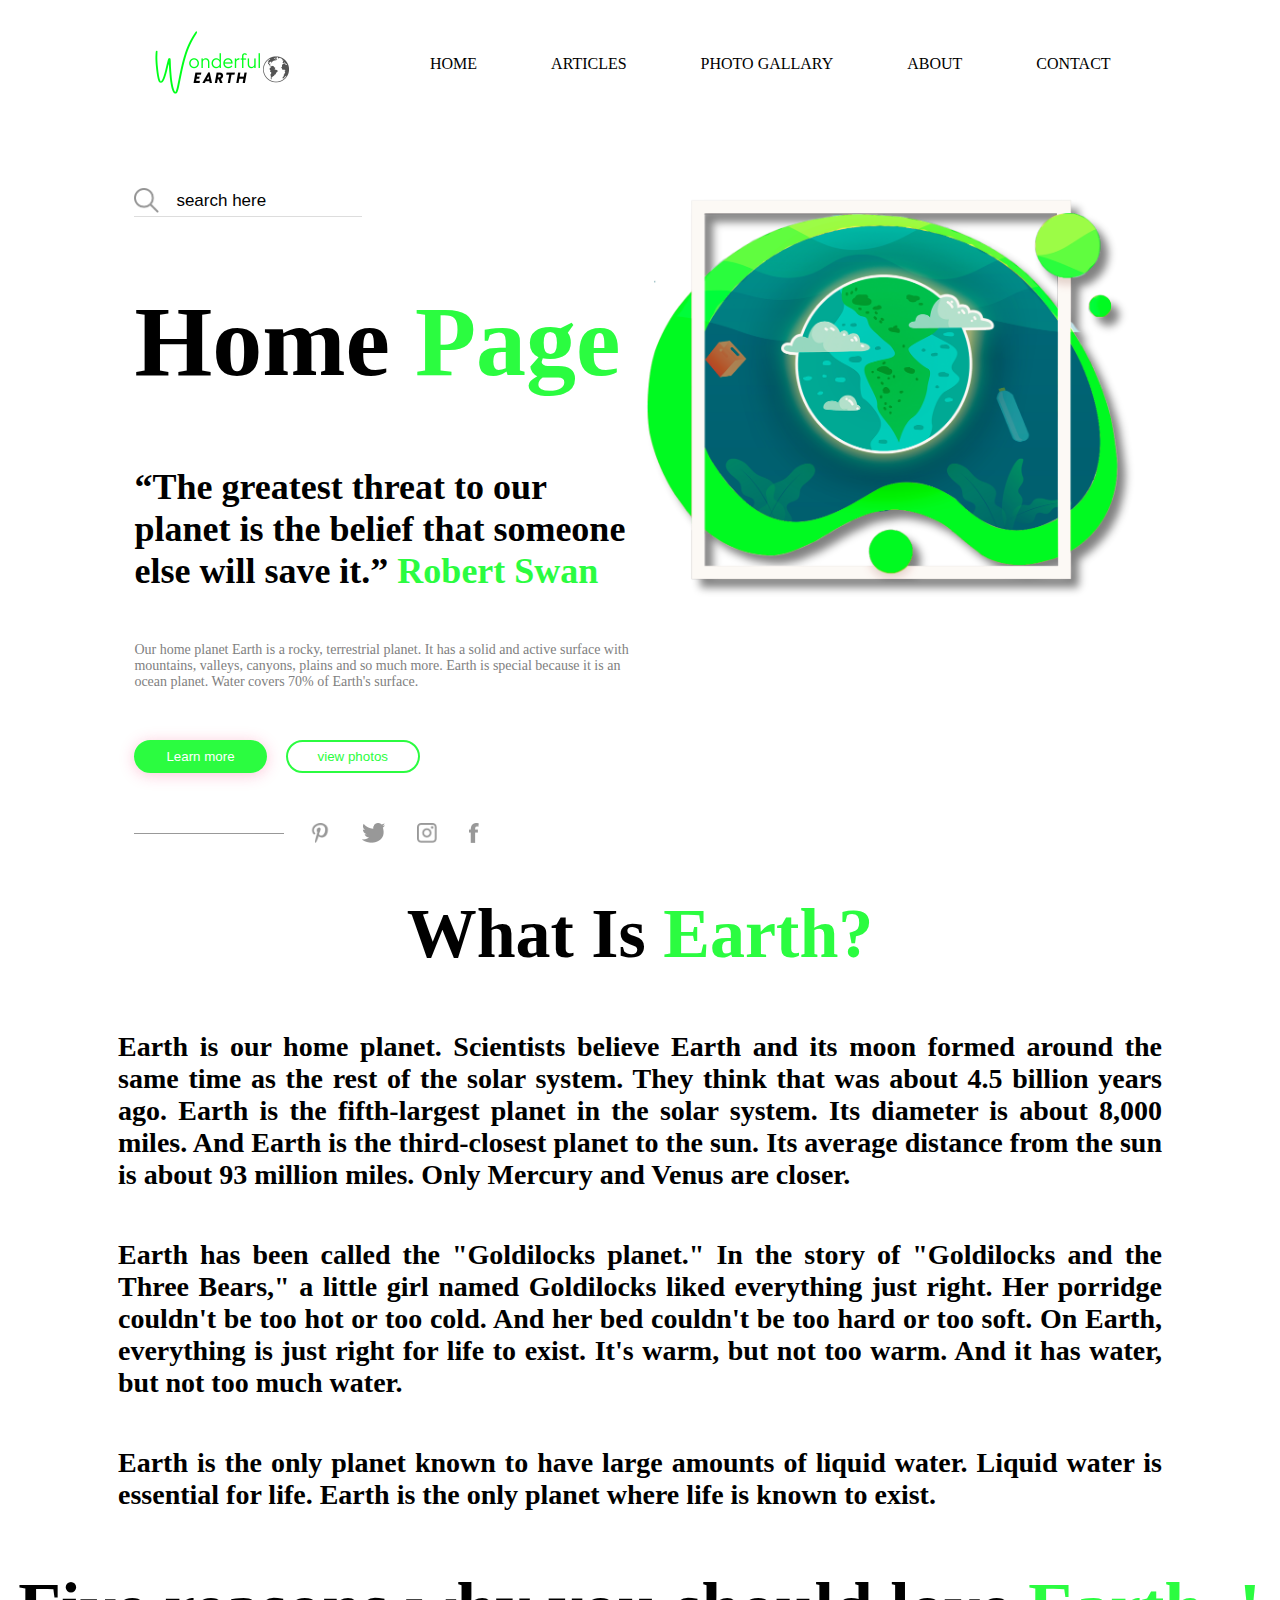
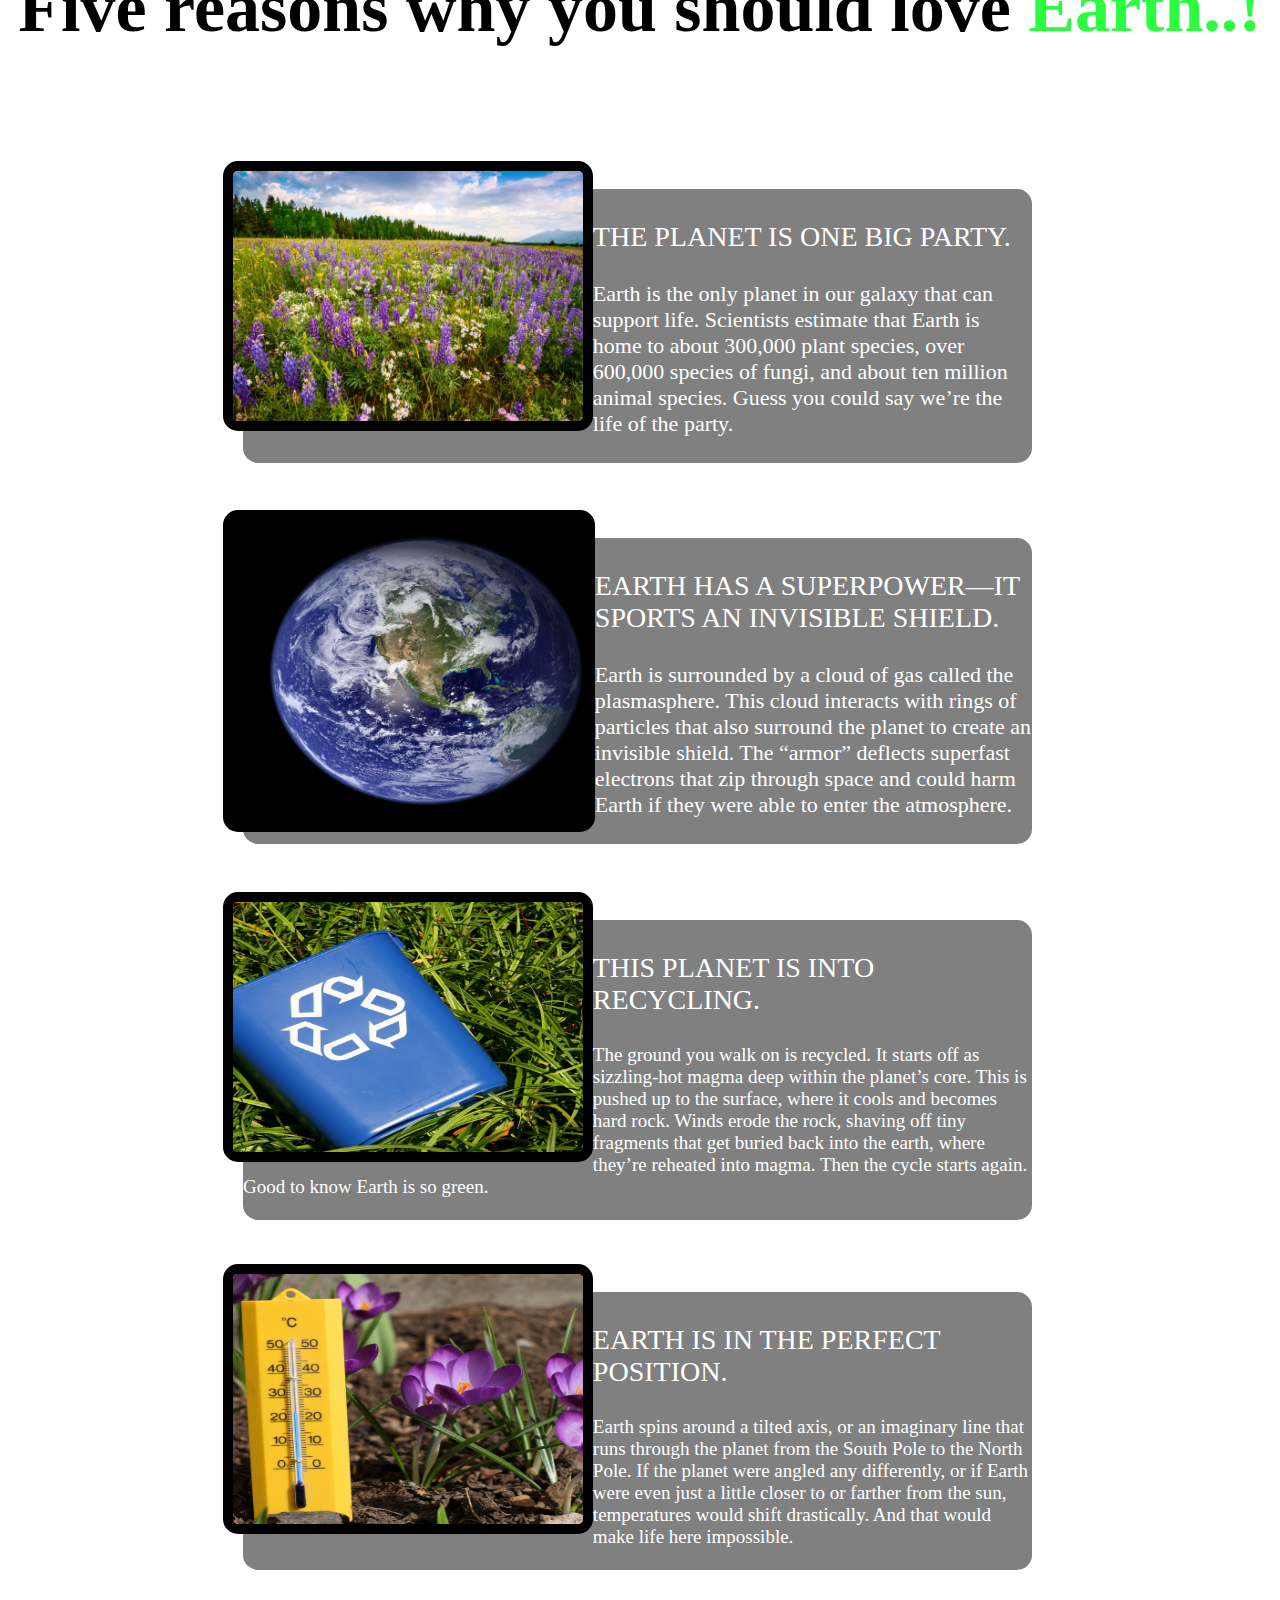
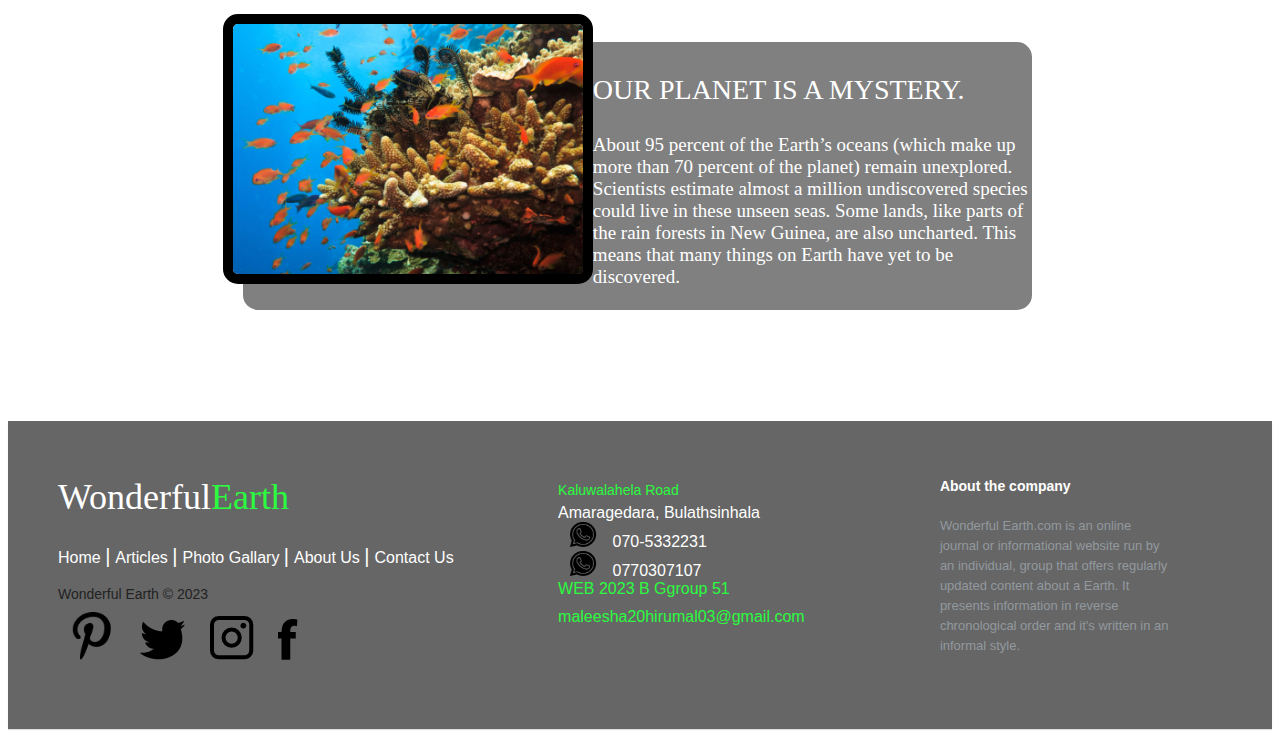
<file: index.html>
<!DOCTYPE html>
<html>
<head>
	<link rel="icon" type="img/x-icon" href="main\15.png">
	
	<title>home</title>
	<link rel="stylesheet" type="text/css" href="main/main.css">
	<link rel="icon" type="img/x-icon" href="main\15.png">
	






		<style type="text/css">

			.img {

			height: 250px;

			width: 350px;

			margin-left: 20%;

			float: left;

			border-radius: 15px;

			border: 10px solid black;

			}

			.details {

			width: 80%;

			padding: 1%;

			}

			.ptext{
				margin-left: 22%;

				background-color: gray;
				border-radius: 15px;
			}



			.ph{
				margin: 100px;
				padding: 10px;
				text-align: justify;
				margin-top: 1em ;
  				margin-bottom: 1em ;
  				font-size: 28px;
  				font-family:System ;
  				font-weight: bold;
			}



		</style>





</head>
<body>
	<header>
	<div class="hero">
		<div class="navbar">
			<a href="landing page.html">
				<img src="main/new logo1.png">
			</a>
			<ul>
				<li><a href="index.html">HOME</a></li>
				<li><a href="details.html">ARTICLES</a></li>
				<li><a href="photo gallary.html">PHOTO GALLARY</a></li>
				<li><a href="about.html">ABOUT</a></li>
				<li><a href="contact.html">CONTACT</a></li>
			</ul>
			
		</div>


		<div class="banner">
			<div class="left-column">
				<div class="search">
					<img src="main\search.png">
					<input type="text" value="search here">
				</div>
				<h1>Home<span> Page</span></h1>
				<h3>“The greatest threat to our planet is the belief that someone else will save it.”<span> Robert Swan</span></h3>
				<p>
					Our home planet Earth is a rocky, terrestrial planet. It has a solid and active surface with mountains, valleys, canyons, plains and so much more. Earth is special because it is an ocean planet. Water covers 70% of Earth's surface.
				</p>
				<div class="btn">
					<a href="details.html"><button type="button" class="prim">Learn more</button></a>
					<a href="photo gallary.html"><button type="button">view photos</button></a>
				</div>
				<div class="social">

					<a href="https://www.pinterest.com/maleesha20hirumal03/"><img src="main/pinterest.png"></a>

					<a href="https://twitter.com/MaleeshaHirumal"><img src="main/twitter.png"></a>

					<a href="https://www.instagram.com/maleesha_hirumal/"><img src="main/instagram.png"></a>

					<a href="https://www.facebook.com/maleesha.hirumal?mibextid=ZbWKwL"><img src="main/facebook.png"></a>
				</div>
			</div>




			<div class="right-column">
				<img src="main/banner.png">
			</div>
		</div>
	</div>
	</header>







<center><h1 style="font-size: 70px;" >What Is <span>Earth?</span></h1></center>

 

<p class="ph">Earth is our home planet. Scientists believe Earth and its moon formed around the same time as the rest of the solar system. They think that was about 4.5 billion years ago. Earth is the fifth-largest planet in the solar system. Its diameter is about 8,000 miles. And Earth is the third-closest planet to the sun. Its average distance from the sun is about 93 million miles. Only Mercury and Venus are closer.</p>

<p class="ph">Earth has been called the "Goldilocks planet." In the story of "Goldilocks and the Three Bears," a little girl named Goldilocks liked everything just right. Her porridge couldn't be too hot or too cold. And her bed couldn't be too hard or too soft. On Earth, everything is just right for life to exist. It's warm, but not too warm. And it has water, but not too much water.</p>

<p class="ph">Earth is the only planet known to have large amounts of liquid water. Liquid water is essential for life. Earth is the only planet where life is known to exist.</p>
















		<center>
			<h1 style="font-size: 70px;" >Five reasons why you should love <span>Earth..!</span></h1>

		</center>




		<br>
		<br>
		<br>









		<div class='details'>

			<div>

				<img src='index/h1.jpg' class='img'> 

			</div>

			<div class="ptext" style="color: white;">

				<p style="font-size: 28px;" class="side"> <br>THE PLANET IS ONE BIG PARTY.</p>

				<p style="font-size: 22px" > Earth is the only planet in our galaxy that can support life. Scientists estimate that Earth is home to about 300,000 plant species, over 600,000 species of fungi, and about ten million animal species. Guess you could say we’re the life of the party. <br>
					<br>
					
					

				</p>

			</div>

		</div>



		<div class='details'>

			<div>

				<img src='index/h2.jpg' style="height: 300px;

												width: 350px;

												margin-left: 20%;

												float: left;

												border-radius: 15px;

												border: 11px solid black;

												background-color: black;"> 

			</div>

			<div class="ptext" style="color: white;">

				<p style="font-size: 28px;" class="side"><br>EARTH HAS A SUPERPOWER—IT SPORTS AN INVISIBLE SHIELD.</p>

				<p style="font-size: 22px" >Earth is surrounded by a cloud of gas called the plasmasphere. This cloud interacts with rings of particles that also surround the planet to create an invisible shield. The “armor” deflects superfast electrons that zip through space and could harm Earth if they were able to enter the atmosphere. <br>
					<br>
					
					

				</p>

			</div>

		</div>


		<div class='details'>

				<div>

					<img src='index/h3.jpg' class='img'> 

				</div>

				<div class="ptext" style="color: white;">

					<p style="font-size: 28px;" class="side"> <br>THIS PLANET IS INTO RECYCLING.</p>

					<p style="font-size: 19px" > The ground you walk on is recycled. It starts off as sizzling-hot magma deep within the planet’s core. This is pushed up to the surface, where it cools and becomes hard rock. Winds erode the rock, shaving off tiny fragments that get buried back into the earth, where they’re reheated into magma. Then the cycle starts again. Good to know Earth is so green. <br>
						<br>
						
						

					</p>

				</div>

			</div>




		<div class='details'>

				<div>

					<img src='index/h4.jpg' class='img'> 

				</div>

				<div class="ptext" style="color: white;">

					<p style="font-size: 28px;" class="side"> <br>EARTH IS IN THE PERFECT POSITION.</p>

					<p style="font-size: 19px" > Earth spins around a tilted axis, or an imaginary line that runs through the planet from the South Pole to the North Pole. If the planet were angled any differently, or if Earth were even just a little closer to or farther from the sun, temperatures would shift drastically. And that would make life here impossible. <br>
						<br>
						
						

					</p>

				</div>

			</div>




		<div class='details'>

				<div>

					<img src='index/h5.jpg' class='img'> 

				</div>

				<div class="ptext" style="color: white;">

					<p style="font-size: 28px;" class="side"> <br>OUR PLANET IS A MYSTERY.</p>

					<p style="font-size: 19px" > About 95 percent of the Earth’s oceans (which make up more than 70 percent of the planet) remain unexplored. Scientists estimate almost a million undiscovered species could live in these unseen seas. Some lands, like parts of the rain forests in New Guinea, are also uncharted. This means that many things on Earth have yet to be discovered. <br>
						<br>
						
						

					</p>

				</div>

			</div>























		<br>
		<br>
		<br>














































			<footer class="footer-distributed">

						<div class="footer-left">

							<h3>Wonderful<span>Earth</span></h3>

							<p class="footer-links">

								<a href="index.html" class="link-1">Home</a>
								
								<a href="details.html">Articles</a>
							
								<a href="photo gallary.html">Photo Gallary</a>
							
								<a href="about.html">About Us</a>
								
								<a href="contact.html">Contact Us</a>
							</p>

							<p class="footer-company-name">Wonderful Earth © 2023</p>
							<div class="social1">
								
								<a href="https://www.pinterest.com/maleesha20hirumal03/"><img src="main/pinterest.png"></a>
								
								<a href="https://twitter.com/MaleeshaHirumal"><img src="main/twitter.png"></a>

								<a href="https://www.instagram.com/maleesha_hirumal/"><img src="main/instagram.png"></a>

								<a href="https://www.facebook.com/maleesha.hirumal?mibextid=ZbWKwL"><img src="main/facebook.png"></a>
							</div>
						</div>

						<div class="footer-center">

							<div>
								<i class="fa fa-map-marker"></i>
								<p><span>Kaluwalahela Road</span> Amaragedara, Bulathsinhala</p>
							</div>

							<div>
								<i class="fa fa-phone"></i>
								<p><img src="main/whatsapp.png" width="50px" height="25px"> 070-5332231<br><img src="main/whatsapp.png" width="50px" height="25px"> 0770307107<br>
									<a href="https://dlhcrc.moe.gov.lk/lms/user/profile.php?id=4003"> WEB 2023 B Ggroup 51</a></p>
							</div>

							<div>
								<i class="fa fa-envelope"></i>
								<p><a href="mailto:maleesha20hirumal03@gmail.com">maleesha20hirumal03@gmail.com</a></p>
							</div>

						</div>

						<div class="footer-right">

							<p class="footer-company-about">
								<span>About the company</span>
								Wonderful Earth.com is an online journal or informational website run by an individual, group that offers regularly updated content about a Earth. It presents information in reverse chronological order and it's written in an informal style.
							</p>

							<div class="footer-icons">

							</div>
							

						</div>

					</footer>

</body>
</html>
</file>
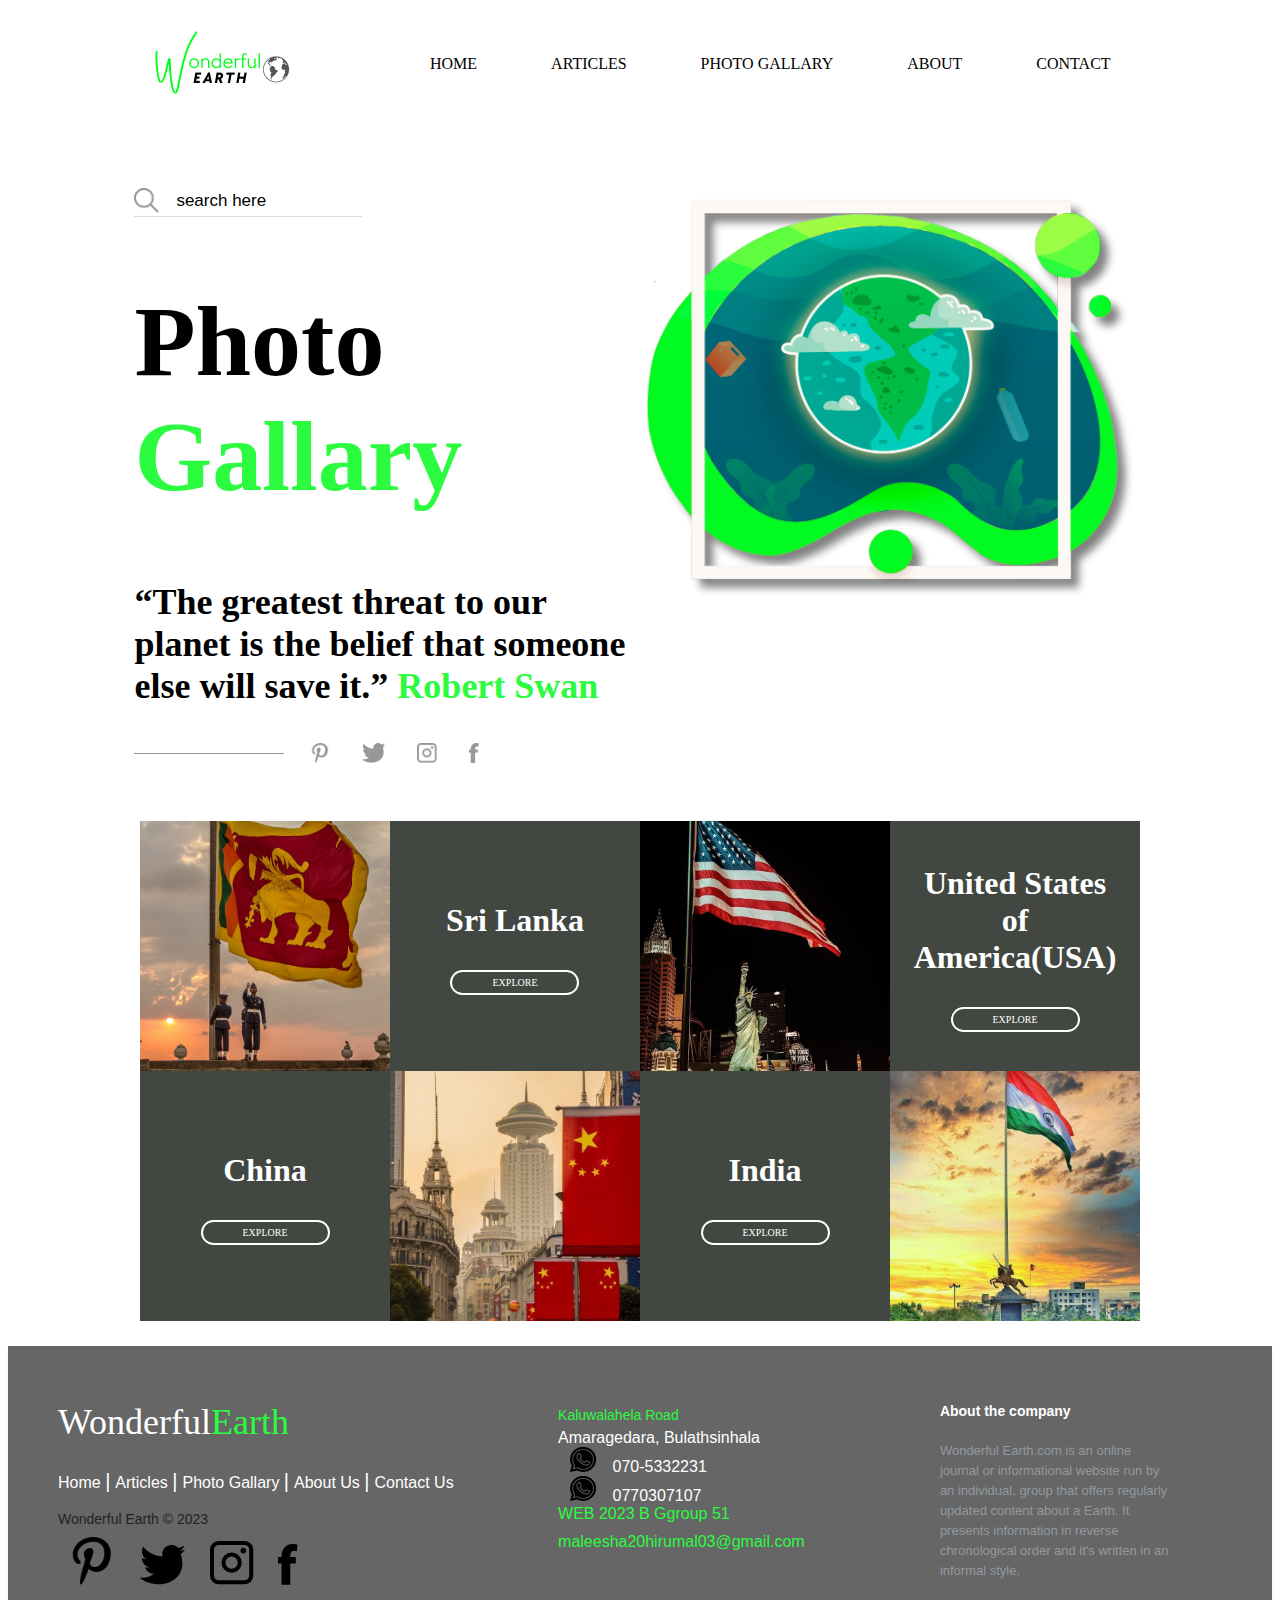
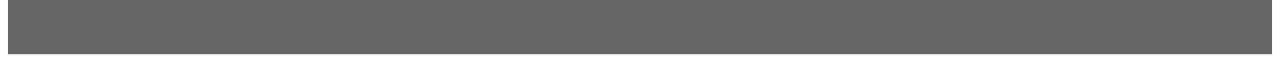
<file: photo gallary.html>
<!DOCTYPE html>
<html>
<head>
	<title>photo gallary</title>
	<meta charset="utf-8">
	<meta name="viewport" content="width=device-width, initial-scale=1">
	<title>photo galary</title>
	<link rel="stylesheet" type="text/css" href="main/main.css">
	<link rel="stylesheet" type="text/css" href="gallary\css/photo gallary.css">
	<link rel="stylesheet" type="text/css" href="gallary\flexbox/flex box.css">
	<link rel="icon" type="img/x-icon" href="main\15.png">

	

</head>
<body>
	<header>
	<div class="hero">
		<div class="navbar">
			<a href="landing page.html">
				<img src="main/new logo1.png">
			</a>
			<ul>
				<li><a href="index.html">HOME</a></li>
				<li><a href="details.html">ARTICLES</a></li>

				<li><a href="photo gallary.html">PHOTO GALLARY</a></li>
				<li><a href="about.html">ABOUT</a></li>
				<li><a href="contact.html">CONTACT</a></li>
			</ul>
		</div>


		<div class="banner">
			<div class="left-column">
				<div class="search">
					<img src="main/search.png">
					<input type="text" value="search here">
				</div>
				<h1>Photo<span> Gallary</span></h1>
				<h3>“The greatest threat to our planet is the belief that someone else will save it.”<span> Robert Swan</span></h3>
				
				
				<div class="social">

					<a href="https://www.pinterest.com/maleesha20hirumal03/"><img src="main/pinterest.png"></a>

					<a href="https://twitter.com/MaleeshaHirumal"><img src="main/twitter.png"></a>

					<a href="https://www.instagram.com/maleesha_hirumal/"><img src="main/instagram.png"></a>

					<a href="https://www.facebook.com/maleesha.hirumal?mibextid=ZbWKwL"><img src="main/facebook.png"></a>
				</div>
			</div>




			<div class="right-column">
				<img src="main/banner.png">
			</div>
		</div>
	</div>
	</header>




























































	<br>
	<br>
	<br>

	<center>
	<div class="flex-cont">
		<div class="card">
			<div class="imgbx">
				<img class="b" src="gallary\flexbox/1.png">
			</div>
			<div class="cat">
				<div>
					<h1 class="hh1">China</h1>
					
						<span class="cont">
					
						<a href="photo-china.html">EXPLORE</a></span>
						
					</p>
				</div>
			</div>
		</div>


		<div class="card">
			<div class="imgbx">
				<img src="gallary\flexbox/3.jpg">
			</div>
			<div class="cat">
				<div>
					<h1 class="hh1">Sri Lanka</h1>
					
						<span class="cont">
					
						<a href="photo-sl.html">EXPLORE</a></span>
					</p>
				</div>
			</div>
		</div>


		<div class="card">
			<div class="imgbx">
				<img src="gallary\flexbox/2.jpg">
			</div>
			<div class="cat">
				<div>
					<h1 class="hh1">India</h1>
					
						<span class="cont">
					
						<a href="photo-india.html">EXPLORE</a></span>
					</p>
				</div>
			</div>
		</div>


		<div class="card">
			<div class="imgbx">
				<img src="gallary\flexbox/4.jpg">
			</div>
			<div class="cat">
				<div>
					<h1 class="hh1">United States of America(USA)</h1>
					
						<span class="cont">
					
						<a href="photo-usa.html">EXPLORE</a></span>
					</p>
				</div>
			</div>
		</div>
	</div>
	</center>











































































































































			<footer class="footer-distributed">

						<div class="footer-left">

							<h3>Wonderful<span>Earth</span></h3>

							<p class="footer-links">

								<a href="index.html" class="link-1">Home</a>
								
								<a href="details.html">Articles</a>
							
								<a href="photo gallary.html">Photo Gallary</a>
							
								<a href="about.html">About Us</a>
								
								<a href="contact.html">Contact Us</a>
							</p>

							<p class="footer-company-name">Wonderful Earth © 2023</p>
							<div class="social1">
								
								<a href="https://www.pinterest.com/maleesha20hirumal03/"><img src="main/pinterest.png"></a>
								
								<a href="https://twitter.com/MaleeshaHirumal"><img src="main/twitter.png"></a>

								<a href="https://www.instagram.com/maleesha_hirumal/"><img src="main/instagram.png"></a>

								<a href="https://www.facebook.com/maleesha.hirumal?mibextid=ZbWKwL"><img src="main/facebook.png"></a>
							</div>
						</div>

						<div class="footer-center">

							<div>
								<i class="fa fa-map-marker"></i>
								<p><span>Kaluwalahela Road</span> Amaragedara, Bulathsinhala</p>
							</div>

							<div>
								<i class="fa fa-phone"></i>
								<p><img src="main/whatsapp.png" width="50px" height="25px"> 070-5332231<br><img src="main/whatsapp.png" width="50px" height="25px"> 0770307107<br>
									<a href="https://dlhcrc.moe.gov.lk/lms/user/profile.php?id=4003"> WEB 2023 B Ggroup 51</a></p>
							</div>

							<div>
								<i class="fa fa-envelope"></i>
								<p><a href="mailto:maleesha20hirumal03@gmail.com">maleesha20hirumal03@gmail.com</a></p>
							</div>

						</div>

						<div class="footer-right">

							<p class="footer-company-about">
								<span>About the company</span>
								Wonderful Earth.com is an online journal or informational website run by an individual, group that offers regularly updated content about a Earth. It presents information in reverse chronological order and it's written in an informal style.
							</p>

							<div class="footer-icons">

							</div>
							

						</div>

					</footer>


</body>
</html>
</file>
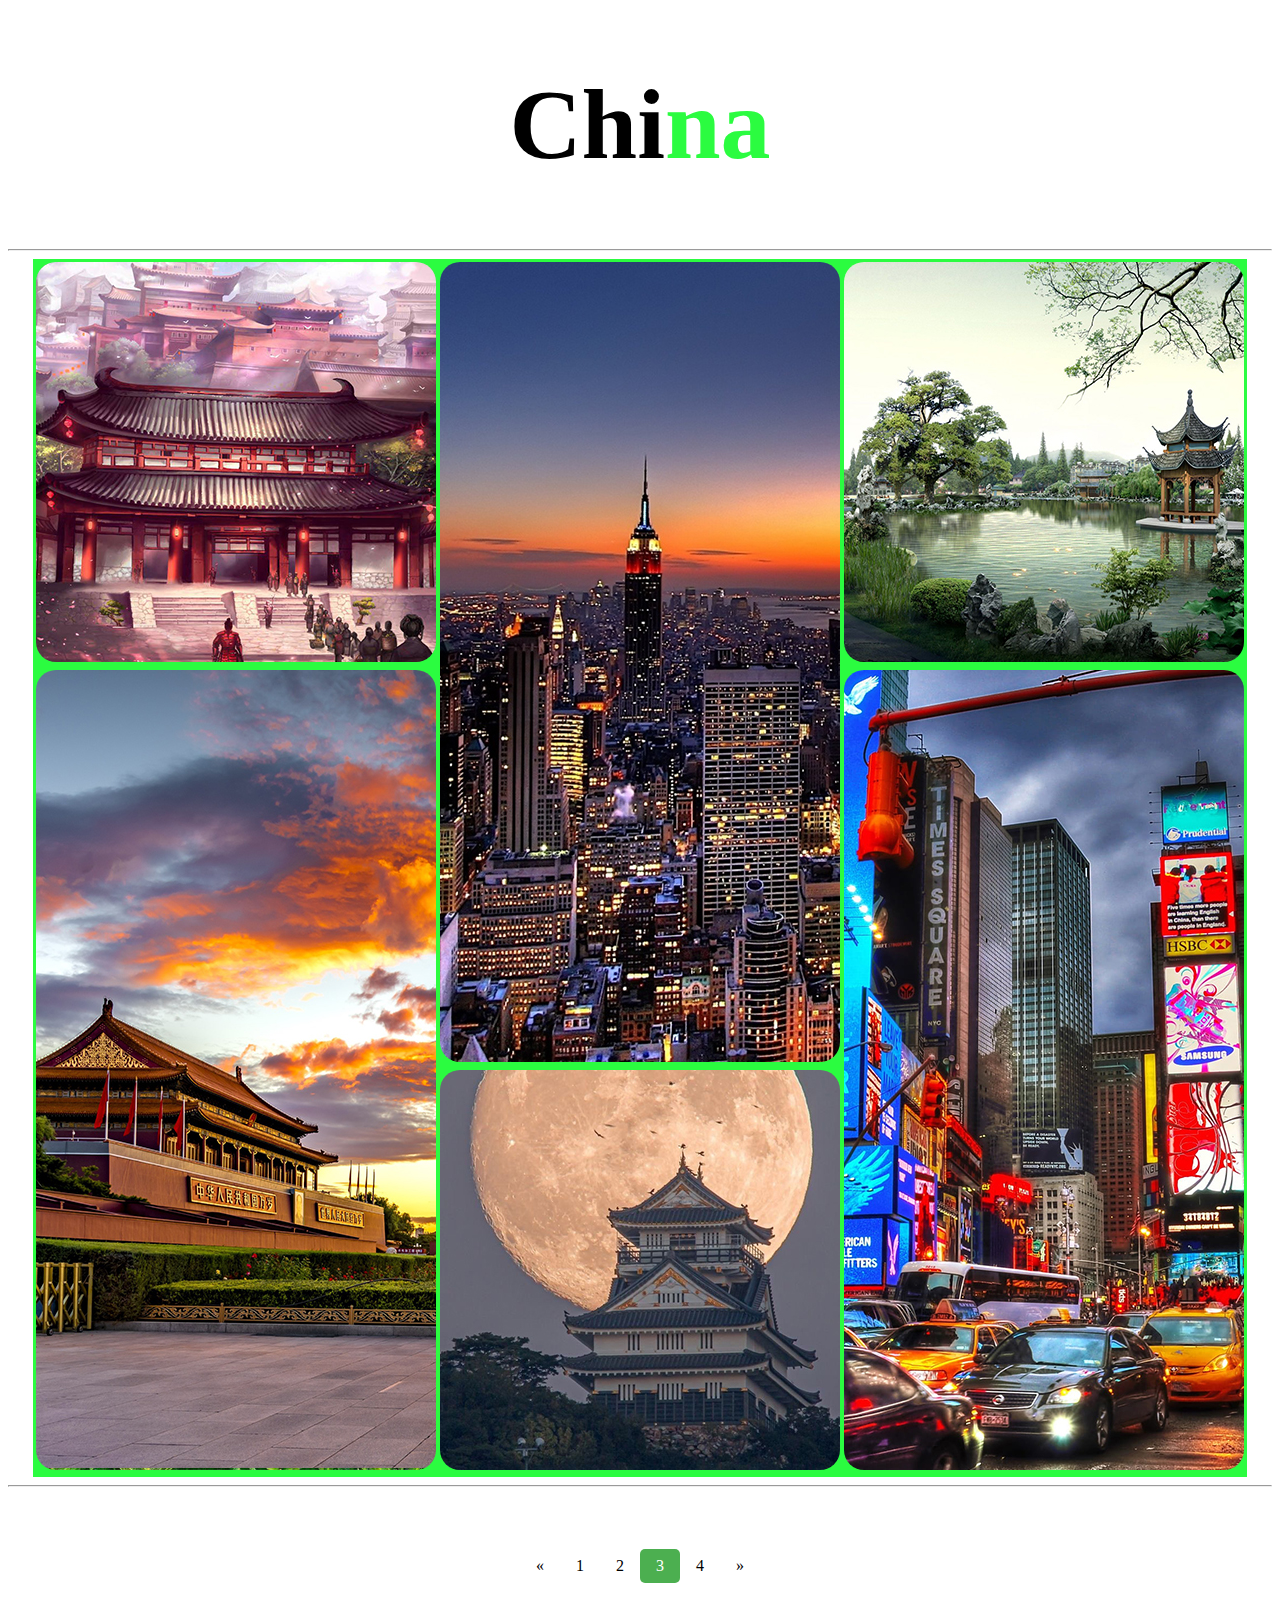
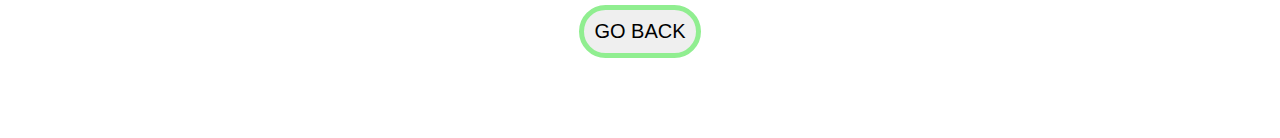
<file: photo-china.html>
<!DOCTYPE html>
<html>
<head>
	<title>china</title>

	<link rel="icon" type="img/x-icon" href="main\15.png">
	
	<link rel="stylesheet" type="text/css" href="gallary\css/bottom nav.css">

	<style type="text/css">

		.go{
					border-radius: 50px;
					border: 5px solid lightgreen;
					padding: 10px;
					font-size: 20px;
			}

			
		.p {
			border-radius: 20px ;
		}
		table{
			background-color: #2bfc40;
		}
		span,h1{
			font-size: 100px;
		}
		span{
			color:  #2bfc40;
		}

		.cont a{
			text-decoration: none;
			display: inline-block;
			color: black;
			font-size: 14px;
			border: 2px solid black;
			padding: 10px 30px;
			border-radius: 50px;
			margin-top: 20px;
		}

	</style>












</head>
<body>











































	

	<center>
		<h1 class="sl">Chi<span>na</span></h1><hr class="hr">
	<table>
		<tr>
			<td><img class="p" src="gallary\china/4.jpg" ></td>

			<td rowspan="2"><img class="p" src="gallary\china/3.jpg" ></td>
			<td><img class="p" src="gallary\china/6.jpg" ></td>
		</tr>

		<tr>
			<td rowspan="2"><img class="p" src="gallary\china/2.jpg" ></td>
			<td rowspan="2"><img class="p" src="gallary\china/1.jpg" ></td>
		</tr>

		<tr>
			<td> <img class="p" src="gallary\china/5.jpg"> </td>
			
		</tr>
	</table><hr class="hr">






	












<!-- bottom navigation bar-->

	<br>
	<br>
	<br>



	<div class="pagination">
	  <a href="photo-usa.html">&laquo;</a>
	  <a href="photo-sl.html">1</a>
	  <a href="photo-usa.html">2</a>
	  <a href="photo-china.html" class="active">3</a>
	  <a href="photo-india.html">4</a>
	  <a href="photo-india.html">&raquo;</a>
	</div>
	<br>
	<br><center>
	<a href="photo gallary.html"><button class="go">GO BACK</button></a>
	<br></center>
	<br>
	


	<br>
	<br>
	<br>

	</center>















































</body>
</html>
</file>
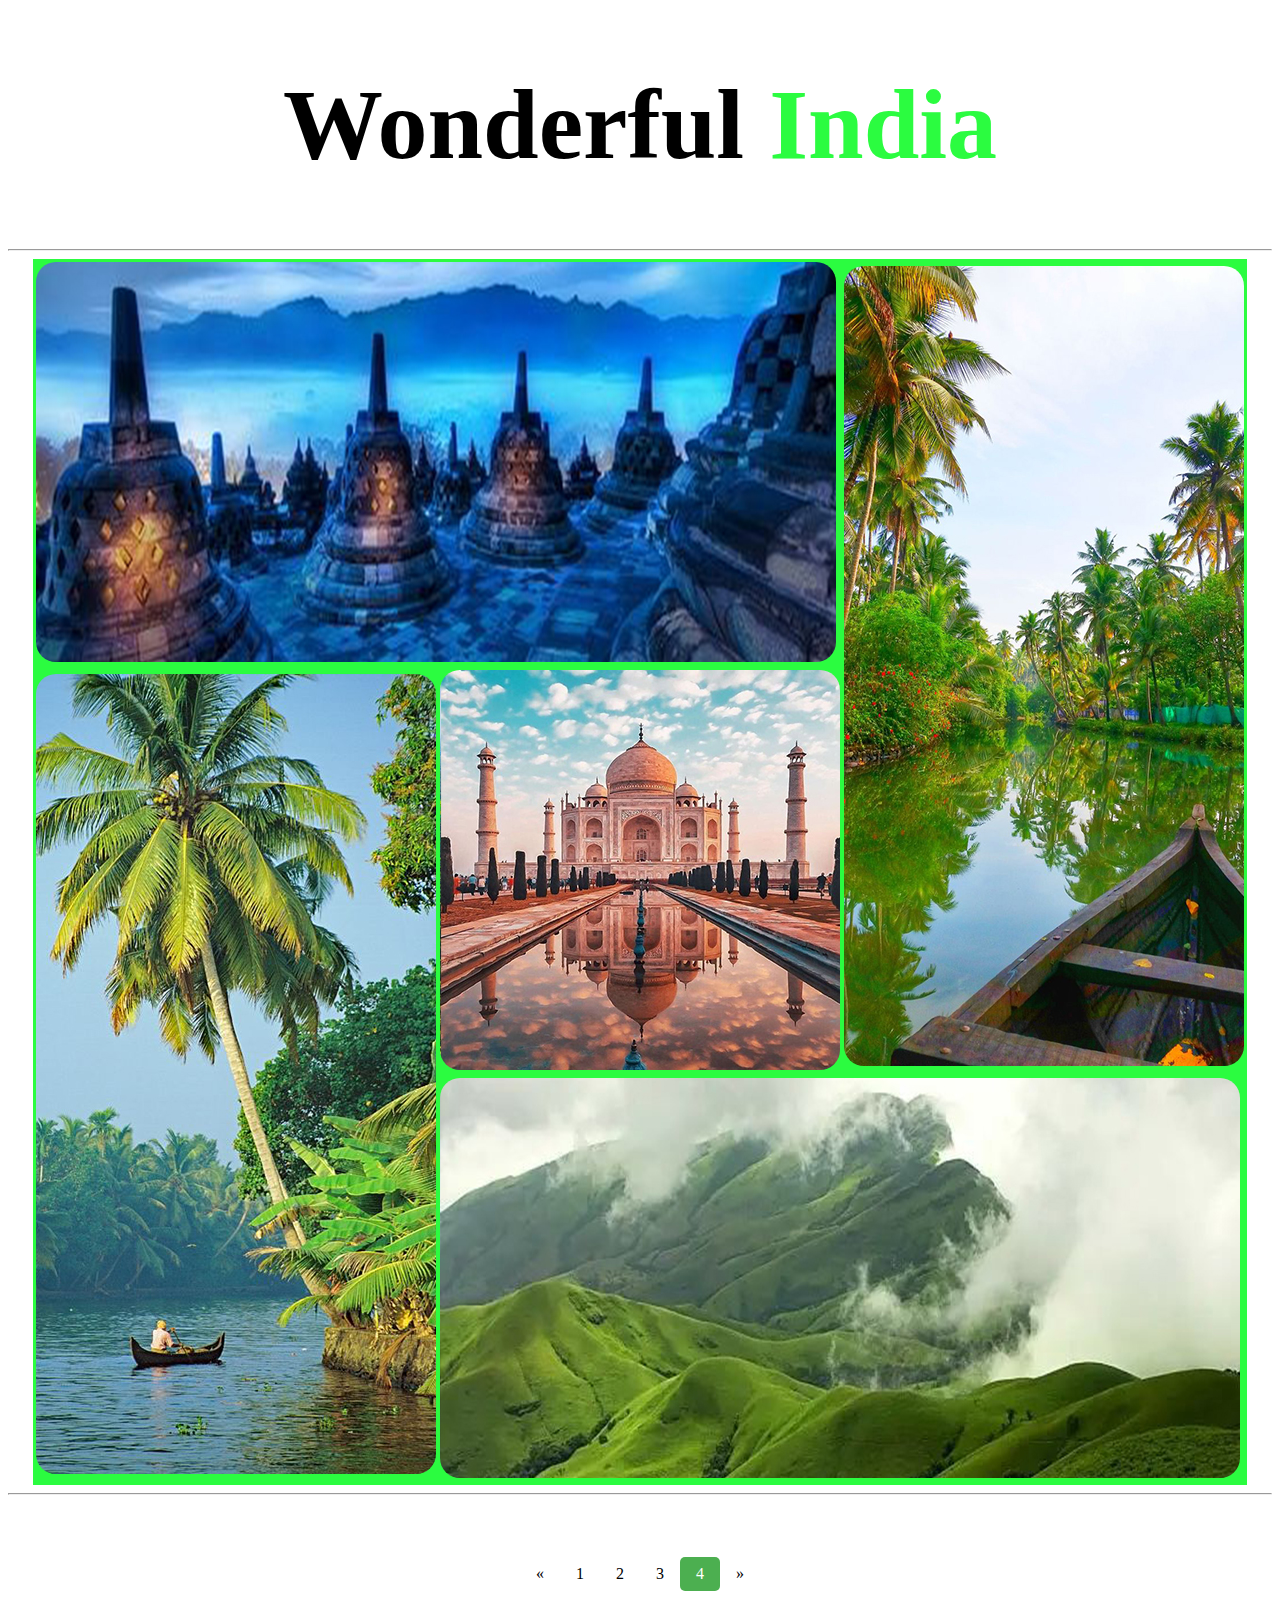
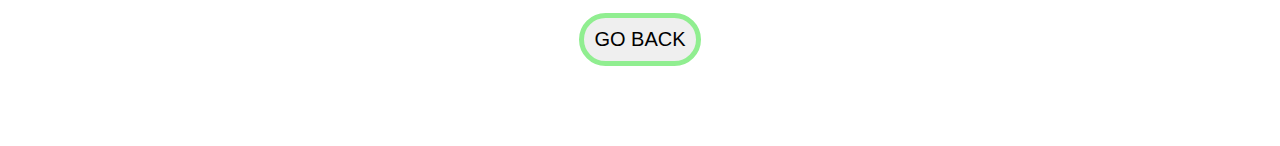
<file: photo-india.html>
<!DOCTYPE html>
<html>
<head>
	<title>india</title>

	<link rel="icon" type="img/x-icon" href="main\15.png">

	<link rel="stylesheet" type="text/css" href="gallary\css/bottom nav.css">

	<style type="text/css">

		.go{
					border-radius: 50px;
					border: 5px solid lightgreen;
					padding: 10px;
					font-size: 20px;
			}

			
		.p {
			border-radius: 20px ;
		}
		table{
			background-color: #2bfc40;
		}
		span,h1{
			font-size: 100px;
		}
		span{
			color:  #2bfc40;
		}

		.cont a{
			text-decoration: none;
			display: inline-block;
			color: black;
			font-size: 14px;
			border: 2px solid black;
			padding: 10px 30px;
			border-radius: 50px;
			margin-top: 20px;
		}

	</style>




</head>
<body>








































	
	<center>
		<h1 class="sl">Wonderful <span>India</span></h1><hr class="hr">
	<table>
		
		<tr>
			<td colspan="2"> <img class="p" src="gallary\india/03.jpg"></td>
			<td rowspan="2"><img class="p" src="gallary\india/02.jpg"></td>
		</tr>
		<tr>
			<td rowspan="2"><img class="p" src="gallary\india/04.jpg"></td>
			<td><img class="p" src="gallary\india/01.jpg" width="400px" height="400px"></td>
		</tr>
		<tr>
			<td colspan="2"><img class="p" src="gallary\india/05.jpg"></td>
		</tr>	
		
	</table><hr class="hr">



	
	
	



<!-- bottom navigation bar-->

	<br>
	<br>
	<br>



	<div class="pagination">
	  <a href="photo-china.html">&laquo;</a>
	  <a href="photo-sl.html">1</a>
	  <a href="photo-usa.html">2</a>
	  <a href="photo-china.html">3</a>
	  <a href="photo-india.html" class="active">4</a>
	  <a href="photo gallary.html">&raquo;</a>
	</div>
	<br>
	<br><center>
	<a href="photo gallary.html"><button class="go">GO BACK</button></a>
	<br></center>
	<br>
	


	<br>
	<br>
	<br>

	</center>

</body>
</html>
</file>
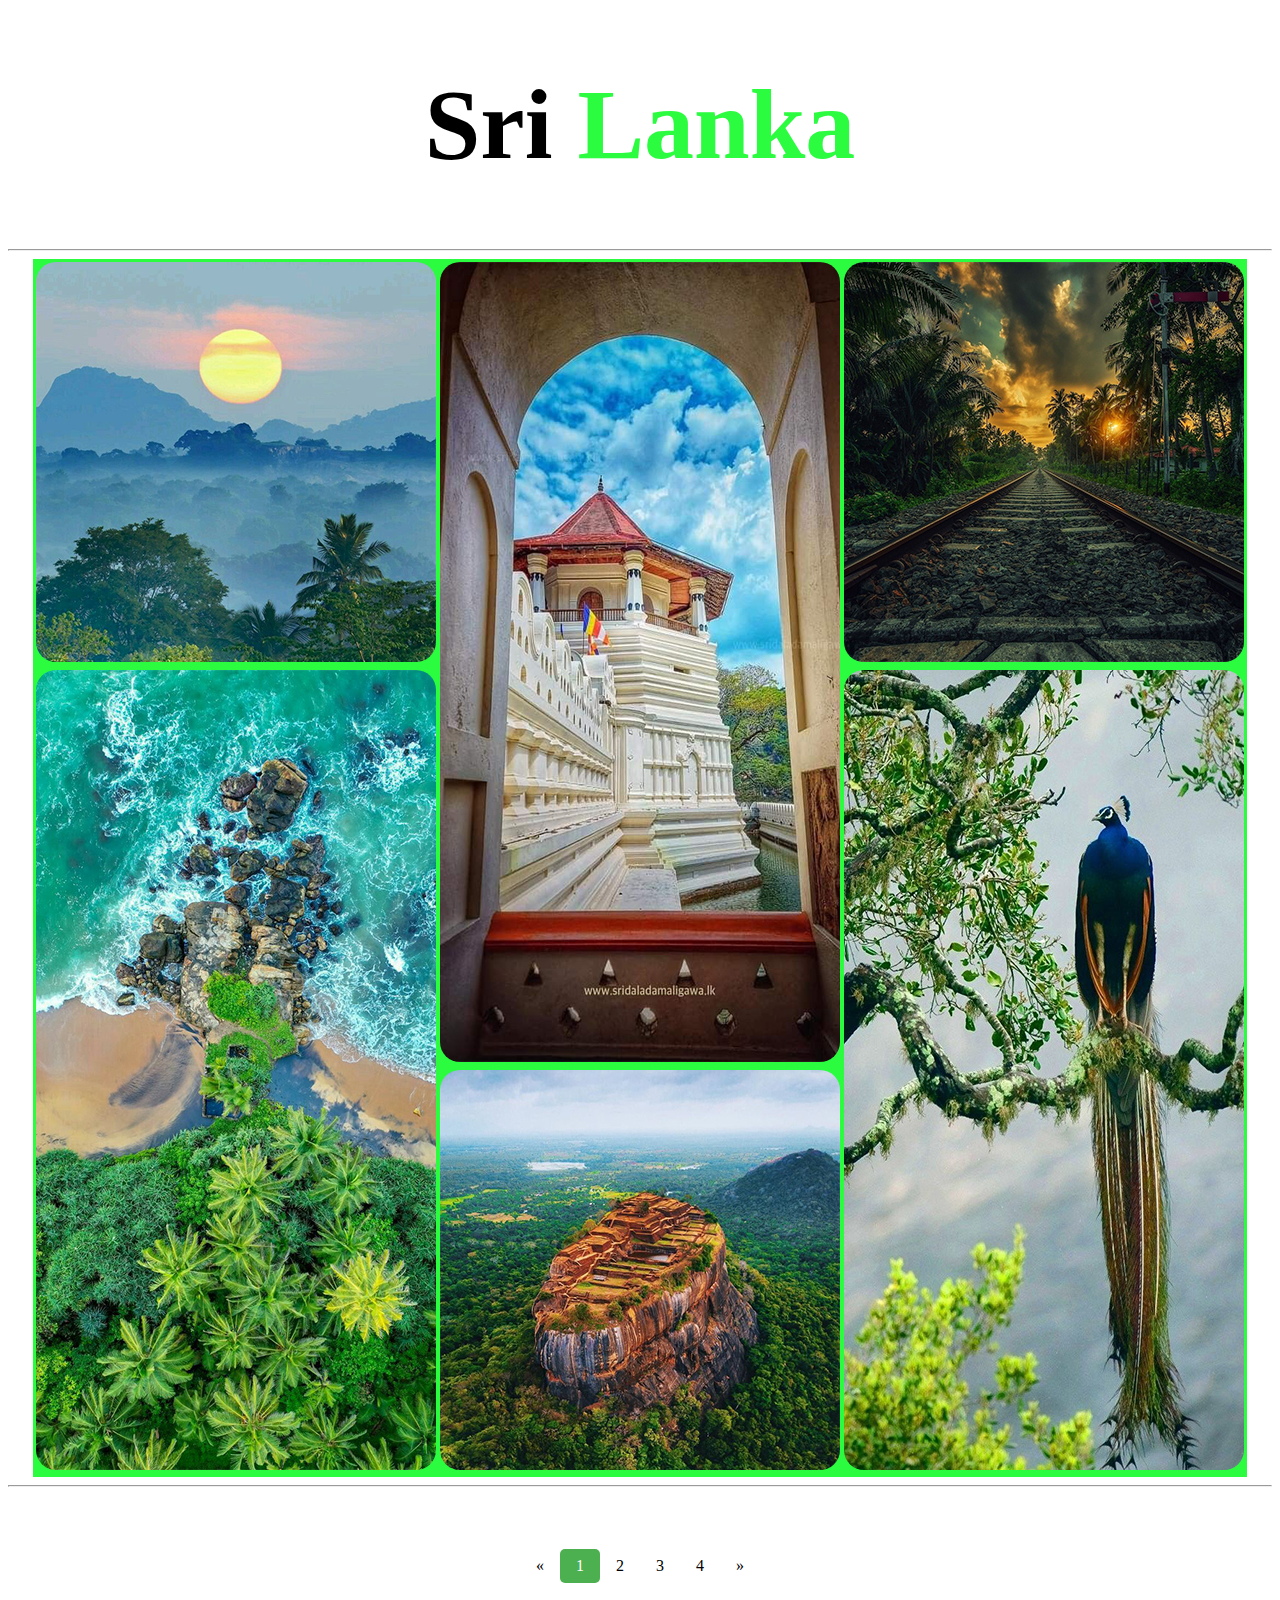
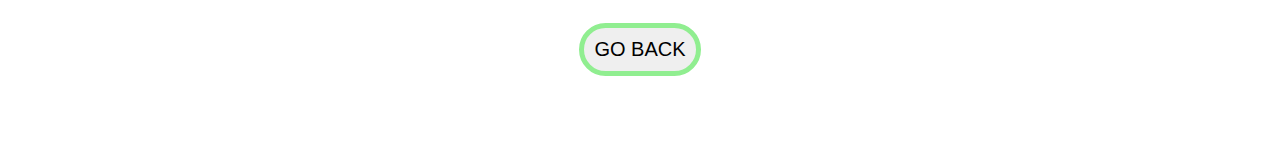
<file: photo-sl.html>
<!DOCTYPE html>
<html>
<head>
	<title>sri lanka</title>

	<link rel="icon" type="img/x-icon" href="main\15.png">
	<link rel="stylesheet" type="text/css" href="gallary\css/bottom nav.css">

	<style type="text/css">
		.go{
					border-radius: 50px;
					border: 5px solid lightgreen;
					padding: 10px;
					font-size: 20px;
			}


		.p {
			border-radius: 20px ;
		}
		table{
			background-color: #2bfc40;
		}
		span,h1{
			font-size: 100px;
		}
		span{
			color:  #2bfc40;
		}

		.cont a{
			text-decoration: none;
			display: inline-block;
			color: black;
			font-size: 14px;
			border: 2px solid black;
			padding: 10px 30px;
			border-radius: 50px;
			margin-top: 20px;
		}


		.rowm{
			border-radius: 50;
			border: 5px solid black;
		}
	</style>



</head>
<body>
	









































	<center>
		<h1 class="sl">Sri<span> Lanka</span></h1><hr class="hr">
	<table>
		<tr>
			<td> <img class="p" src="gallary\sl/01.jpg" > </td>
			<td rowspan="2"> <img class="p" src="gallary\sl/02.jpg" > </td>
			<td> <img class="p" src="gallary\sl/03.jpg" > </td>
		</tr>

		<tr>
			<td rowspan="2"> <img class="p"  src="gallary\sl/05.jpg"> </td>
			
			<td rowspan="2"> <img class="p" src="gallary\sl/08.jpg" > </td>
		</tr>

		<tr>
			<td> <img class="p" src="gallary\sl/04.jpg"> </td>
			
		</tr>
	</table><hr class="hr">





<!-- bottom navigation bar-->
	<br>
	<br>
	<br>



	<div class="pagination">
	  <a href="photo gallary.html">&laquo;</a>
	  <a href="photo-sl.html"  class="active">1</a>
	  <a href="photo-usa.html">2</a>
	  <a href="photo-china.html">3</a>
	  <a href="photo-india.html">4</a>
	  <a href="photo-usa.html">&raquo;</a>
	</div>
	</center>
	<br>
	<br><center>
	<a href="photo gallary.html"><button class="go">GO BACK</button></a>
	<br></center>
	<br>


	<br>
	<br>
	<br>





	



</body>
</html>
</file>
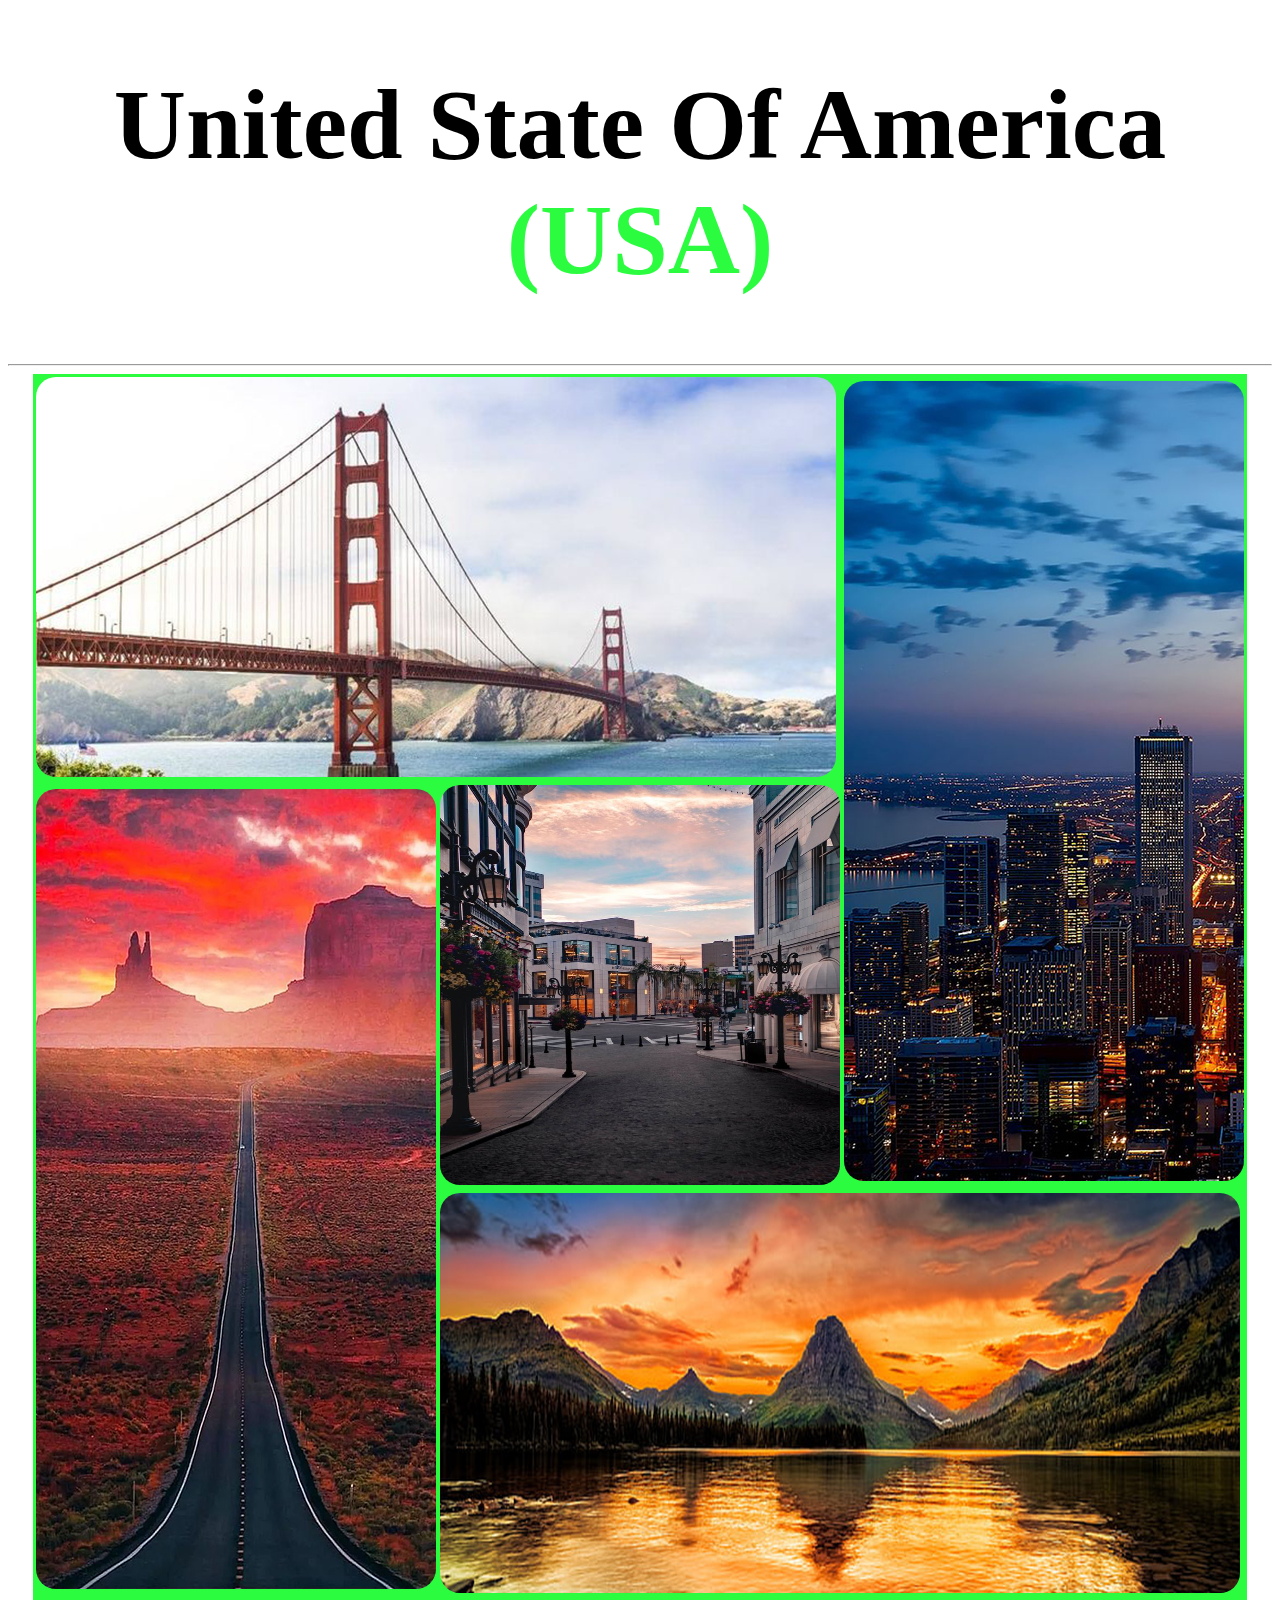
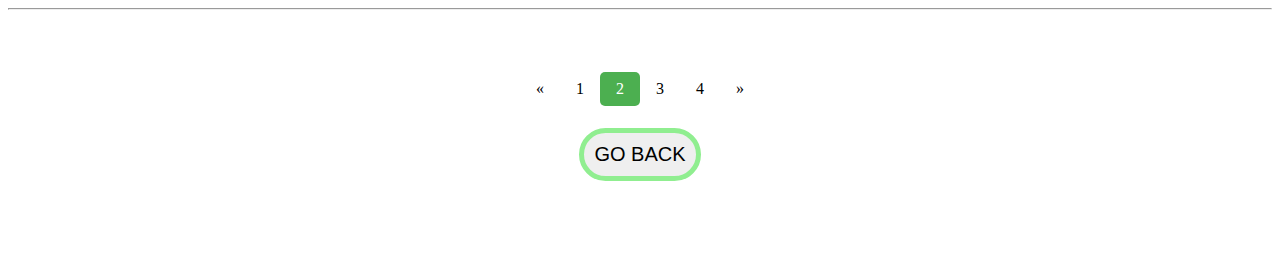
<file: photo-usa.html>
<!DOCTYPE html>
<html>
<head>
	<title>usa</title>

	<link rel="icon" type="img/x-icon" href="main\15.png">
	<link rel="stylesheet" type="text/css" href="gallary\css/bottom nav.css">


	<style type="text/css">

		.go{
					border-radius: 50px;
					border: 5px solid lightgreen;
					padding: 10px;
					font-size: 20px;
			}

			
		.p {
			border-radius: 20px ;
		}
		table{
			background-color: #2bfc40;
		}
		span,h1{
			font-size: 100px;
		}
		span{
			color:  #2bfc40;
		}

		.cont a{
			text-decoration: none;
			display: inline-block;
			color: black;
			font-size: 14px;
			border: 2px solid black;
			padding: 10px 30px;
			border-radius: 50px;
			margin-top: 20px;
		}

	</style>


</head>
<body>








































	
	<center>
		<h1 class="sl">United State Of America<span> (USA)</span></h1><hr class="hr">
	<table>
		
		<tr>
			<td colspan="2"> <img class="p" src="gallary\usa/1.jpg"></td>
			<td rowspan="2"><img class="p" src="gallary\usa/3.jpg"></td>
		</tr>
		<tr>
			<td rowspan="2"><img class="p" src="gallary\usa/4.jpg"></td>
			<td><img class="p" src="gallary\usa/5.jpeg" width="400px" height="400px"></td>
		</tr>
		<tr>
			<td colspan="2"><img class="p" src="gallary\usa/2.jpg"></td>
		</tr>	
		
	</table><hr class="hr">



	
	
	










<!-- bottom navigation bar-->

	<br>
	<br>
	<br>



	<div class="pagination">
	  <a href="photo-sl.html">&laquo;</a>
	  <a href="photo-sl.html">1</a>
	  <a href="photo-usa.html" class="active">2</a>
	  <a href="photo-china.html">3</a>
	  <a href="photo-india.html">4</a>
	  <a href="photo-china.html">&raquo;</a>
	</div>
	<br>
	<br><center>
	<a href="photo gallary.html"><button class="go">GO BACK</button></a>
	<br></center>
	<br>
	


	<br>
	<br>
	<br>

</center>



</body>
</html>
</file>
<file: main/main.css>
.hero{
	width: 80%;
	margin: auto;
}

.navbar{
	margin: 30px auto;
	display: flex;
	align-items: center;
}

ul{
	flex: 1;
	text-align: right;
}

ul li{
	display: inline-block;
	list-style: none;
	margin: 0 25px;
}

ul li a{
	text-decoration: none;
	color: #000;
	padding: 0 10px;
	position: relative;
}

ul li a::after{
	content: '';
	width: 0;
	height: 10px;
	background: #2bfc40;
	position: absolute;
	left: 50%;
	transform: translateX(-50%);
	top: -40px;
	transition: 0.5s;
}

ul li a:hover::after{
	width: 100%; 
}

.navbar-icons img{
	height: 25px;
	margin-left: 40px;
	cursor: pointer;
}

.navbar-icons{
	margin-left: 40px;
}

.banner{
	display: flex;
	margin-top: 80px;
}

.left-column,.right-column{
	flex-basis: 50%;
}

.right-column img{
	width: 100%;
}

.search{
	width: 45%;
	display: flex;
	padding-bottom: 3px;
	border-bottom: 1px solid #ddd;
	margin: 10px 0 30px;
}

.search img{
	height: 25px;
	width: 25px;
	cursor: pointer;
}

.search input{
	width: 100%;
	margin-left: 15px;
	font-size: 17px;
	border: 0;
	outline: none;
}

.left-column h1{
	font-size: 100px;
}

.left-column h3{
	font-size: 36px;
}

span{
	color: #2bfc40;
}

.left-column p{
	font-size: 14px;
	color: gray;
	margin: 50px 0;
}

.btn button{
	padding: 7px 30px;
	margin-right: 15px;
	outline: none;
	border: 2px solid #2bfc40;
	border-radius: 20px;
	cursor: pointer;
	color: #2bfc40;
	background: transparent;
}

.btn .prim{
	background: linear-gradient(#2bfc40,#2bfc40);
	box-shadow: 0 2px 15px rgba(248, 38, 103, 0.26);
	color: #fff;
}

.btn{
	margin-bottom: 50px;
}

.social{
	width: 200px;
	text-align: center;
	opacity: .4;
	position: relative;
	margin-left: 160px;
}

.social img{
	height: 20px;
	margin: 0 14px;
}

.social::after{
	content: '';
	width: 150px;
	height: 1px;
	background: #000;
	position: absolute;
	left: -160px;
	top: 10px;
}































.footer-distributed{
	background: #666;
	box-shadow: 0 1px 1px 0 rgba(0, 0, 0, 0.12);
	box-sizing: border-box;
	width: 100%;
	text-align: left;
	font: bold 16px sans-serif;
	padding: 55px 50px;
}

.footer-distributed .footer-left,
.footer-distributed .footer-center,
.footer-distributed .footer-right{
	display: inline-block;
	vertical-align: top;
}

/* Footer left */

.footer-distributed .footer-left{
	width: 40%;
}

/* The company logo */

.footer-distributed h3{
	color:  #ffffff;
	font: normal 36px 'Open Sans', cursive;
	margin: 0;
}

.footer-distributed h3 span{
	color:  #2bfc40;
}

/* Footer links */

.footer-distributed .footer-links{
	color:  #ffffff;
	margin: 20px 0 12px;
	padding: 0;
}

.footer-distributed .footer-links a{
	display:inline-block;
	line-height: 1.8;
  font-weight:400;
	text-decoration: none;
	color:  inherit;
}

.footer-distributed .footer-company-name{
	color:  #222;
	font-size: 14px;
	font-weight: normal;
	margin: 0;
}

/* Footer Center */

.footer-distributed .footer-center{
	width: 35%;
}

.footer-distributed .footer-center i{
	background-color:  #33383b;
	color: #ffffff;
	font-size: 25px;
	width: 38px;
	height: 38px;
	border-radius: 50%;
	text-align: center;
	line-height: 42px;
	margin: 10px 15px;
	vertical-align: middle;
}

.footer-distributed .footer-center i.fa-envelope{
	font-size: 17px;
	line-height: 38px;
}

.footer-distributed .footer-center p{
	display: inline-block;
	color: #ffffff;
  font-weight:400;
	vertical-align: middle;
	margin:0;
}

.footer-distributed .footer-center p span{
	display:block;
	font-weight: normal;
	font-size:14px;
	line-height:2;
}

.footer-distributed .footer-center p a{
	color:  #2bfc40;
	text-decoration: none;;
}

.footer-distributed .footer-links a:before {
  content: "|";
  font-weight:300;
  font-size: 20px;
  left: 0;
  color: #fff;
  display: inline-block;
  padding-right: 5px;
}

.footer-distributed .footer-links .link-1:before {
  content: none;
}

/* Footer Right */

.footer-distributed .footer-right{
	width: 20%;
}

.footer-distributed .footer-company-about{
	line-height: 20px;
	color:  #92999f;
	font-size: 13px;
	font-weight: normal;
	margin: 0;
}

.footer-distributed .footer-company-about span{
	display: block;
	color:  #ffffff;
	font-size: 14px;
	font-weight: bold;
	margin-bottom: 20px;
}

.footer-distributed{
	margin-top: 25px;
}

.footer-distributed .footer-icons a{
	display: inline-block;
	width: 35px;
	height: 35px;
	cursor: pointer;
	background-color:  #33383b;
	border-radius: 2px;

	font-size: 20px;
	color: #ffffff;
	text-align: center;
	line-height: 35px;

	margin-right: 3px;
	margin-bottom: 5px;
}

/* If you don't want the footer to be responsive, remove these media queries */

@media (max-width: 880px) {

	.footer-distributed{
		font: bold 14px sans-serif;
	}

	.footer-distributed .footer-left,
	.footer-distributed .footer-center,
	.footer-distributed .footer-right{
		display: block;
		width: 100%;
		margin-bottom: 40px;
		text-align: center;
	}

	.footer-distributed .footer-center i{
		margin-left: 0;
	}

}

.social1::after{
	
	width: 150px;
	height: 1px;
	background: #000;
	position: absolute;
}

.social1 img{
	margin: 10px;

}
</file>
